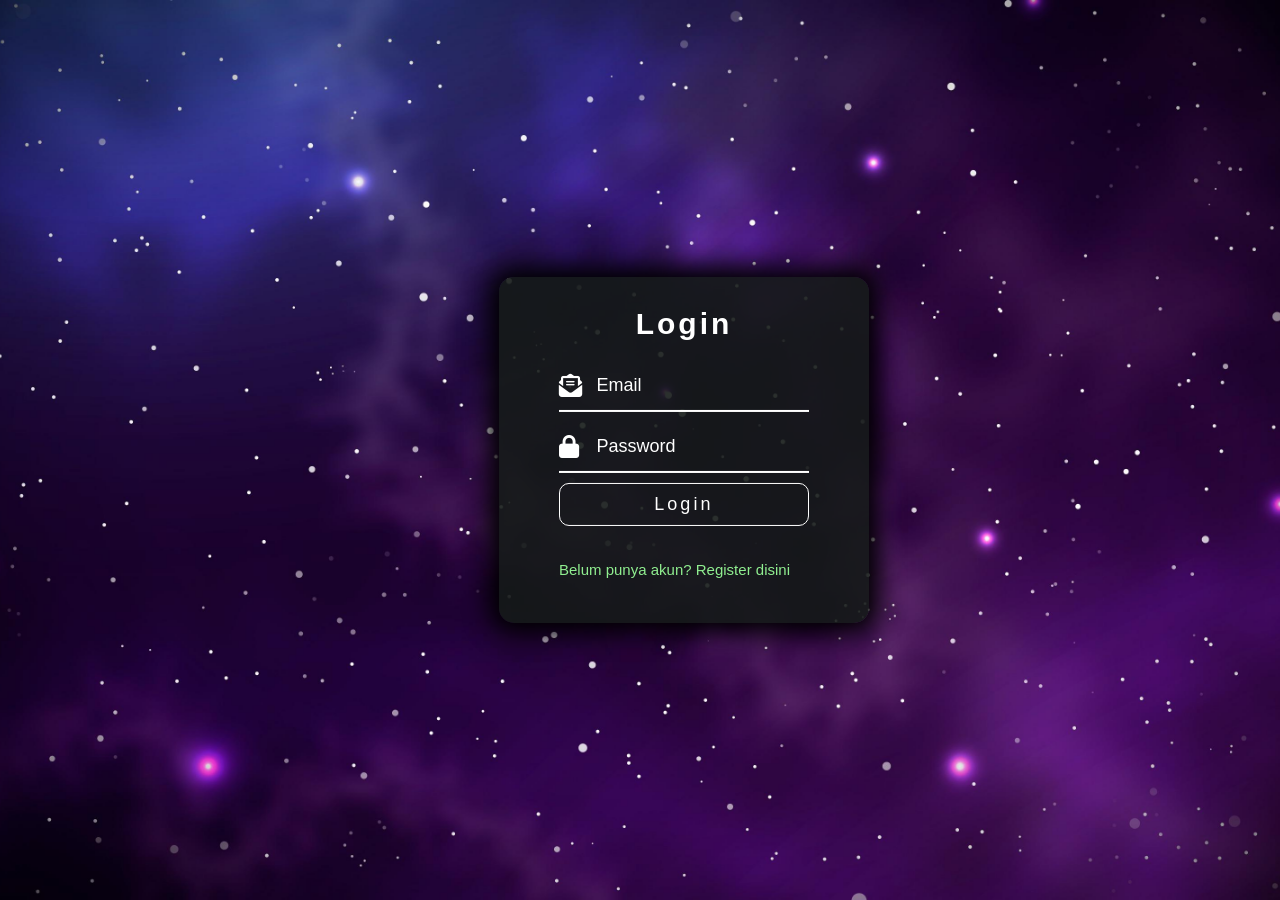
<file: BasisData/login.html>
<!DOCTYPE html>
<html lang="en">
    
<head>
    <meta charset="UTF-8">
    <meta name="viewport" content="width=device-width, initial-scale=1.0">
    <title>Login</title>
    <link rel="stylesheet" href="https://cdnjs.cloudflare.com/ajax/libs/font-awesome/6.5.2/css/all.min.css" integrity="sha512-SnH5WK+bZxgPHs44uWIX+LLJAJ9/2PkPKZ5QiAj6Ta86w+fsb2TkcmfRyVX3pBnMFcV7oQPJkl9QevSCWr3W6A==" crossorigin="anonymous" referrerpolicy="no-referrer" />
    <link rel="stylesheet" href="style.css" media="screen" title="no title">
</head>
<body>
    <div class="input">
        <h1>Login</h1>
        <form action="login.php" method="post">
            <div class="box-input">
                <i class="fas fa-envelope-open-text"></i>
                <input type="text" placeholder="Email" required>
            </div>
            <div class="box-input">
                <i class="fas fa-lock"></i>
                <input type="password" placeholder="Password" required>
            </div>
            <button type="submit" name="login" class="btn-input">Login</button>
            <a href="dashboard.php">
                <div class="bottom">
                    <p>Belum punya akun?
                        <a href="register.html"> Register disini</a>
                    </p>
                </div>
            </a>
        </form>
    </div>
</body>
</html>
</file>
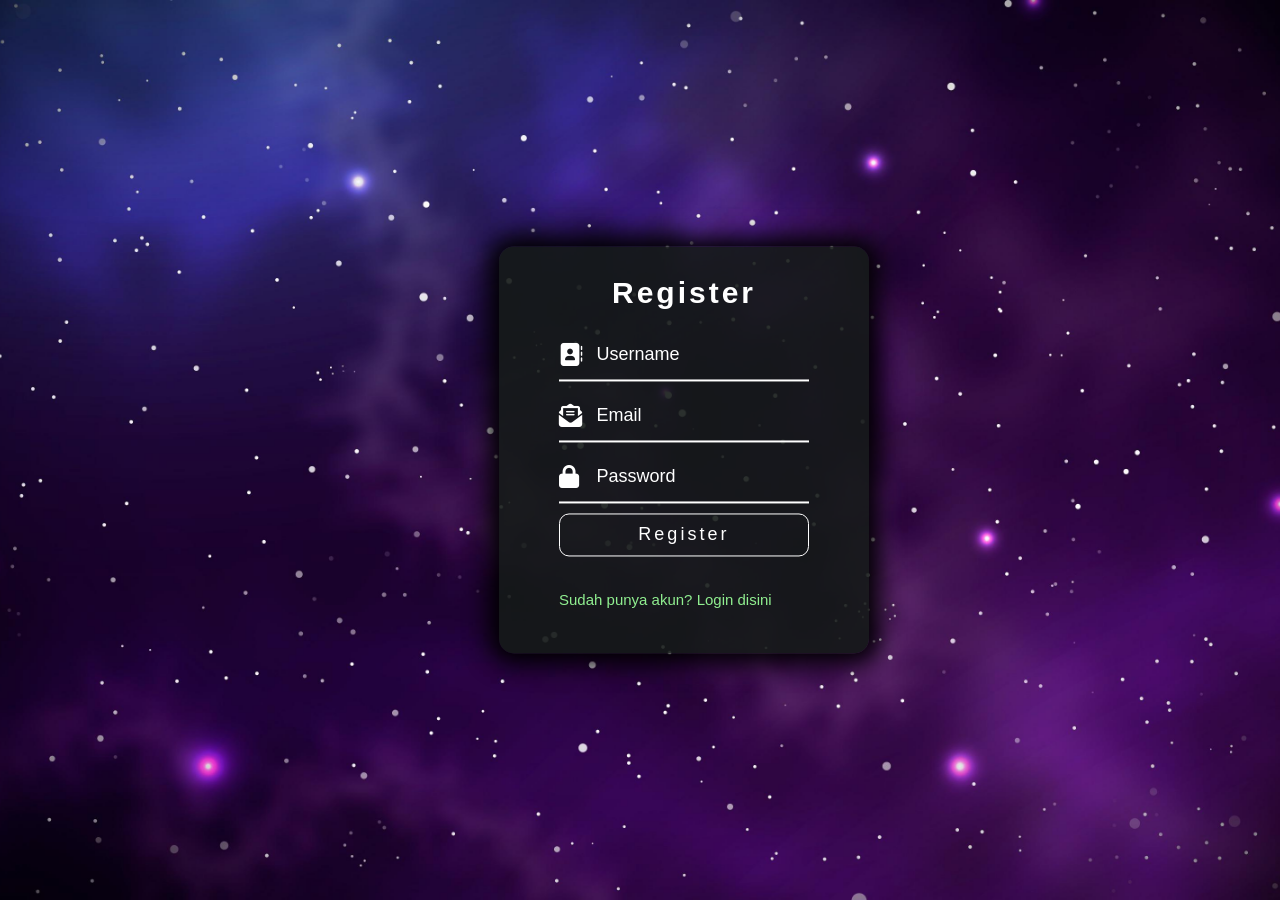
<file: BasisData/register.html>
<!DOCTYPE html>
<html lang="en">
<head>
    <meta charset="UTF-8">
    <meta name="viewport" content="width=device-width, initial-scale=1.0">
    <title>Register</title>
    <link rel="stylesheet" href="https://cdnjs.cloudflare.com/ajax/libs/font-awesome/6.5.2/css/all.min.css" integrity="sha512-SnH5WK+bZxgPHs44uWIX+LLJAJ9/2PkPKZ5QiAj6Ta86w+fsb2TkcmfRyVX3pBnMFcV7oQPJkl9QevSCWr3W6A==" crossorigin="anonymous" referrerpolicy="no-referrer" />
    <link rel="stylesheet" href="style.css" media="screen" title="no title">
</head>
<body>
    <div class="input">
        <h1>Register</h1>
        <form action="register.php" method="post">
            <div class="box-input">
                <i class="fas fa-address-book"></i>
                <input type="text" placeholder="Username">
            </div>
            <div class="box-input">
                <i class="fas fa-envelope-open-text"></i>
                <input type="text" placeholder="Email">
            </div>
            <div class="box-input">
                <i class="fas fa-lock"></i>
                <input type="password" placeholder="Password">
            </div>
            <button type="submit" name="register" class="btn-input">Register</button>
            <a href="dashboard.html">
                <div class="bottom">
                    <p>Sudah punya akun?
                        <a href="login.html"> Login disini</a>
                    </p>
                </div>
            </a>
        </form>
    </div>
</body>
</html>
</file>
<file: BasisData/style.css>
body{
    margin: 0;
    padding: 0;
    background: url(image/background.jpg);
    background-size: cover;
    background-position: center;
    background-repeat: no-repeat;
    background-attachment: fixed;
    font-family: sans-serif;
}

.input{
    position: fixed;
    top: 50%;
    left: 610px;
    transform: translate(-30%, -50%);
    background: rgba(21, 26, 24, 0.9);
    padding: 50px;
    width: 270px;
    box-shadow: 0px 0px 25px 10px black;
    border-radius: 15px;
}

.input h1{
    text-align: center;
    color: white;
    font-size: 30px;
    font-family: sans-serif;
    letter-spacing: 3px;
    padding-top: 0;
    margin-top: -20px;
}

.box-input{
    display: flex;
    justify-content: space-between;
    margin: 10px;
    border-bottom: 2px solid white;
    padding: 8px 0;
}

.box-input i{
    font-size: 23px;
    color: white;
    padding: 5px 0;
}

.box-input input{
    width: 85%;
    padding: 5px 0;
    background: none;
    border: none;
    outline: none;
    color: white;
    font-size: 18px;
}

.box-input input::placeholder{
    color: white;
}

.btn-input .box-input input:hover{
    background: rgba(10, 10, 10, s 0.5);
}

.btn-input{
    margin-left: 10px;
    margin-bottom: 20px;
    background: none;
    border: 1px solid white;
    width: 92.5%;
    padding: 10px;
    color: white;
    font-size: 18px;
    letter-spacing: 3px;
    cursor: pointer;
    transition: all .2s;
    border-radius: 10px;
}

.btn-input:hover{
    background: black;
}

.bottom{
    margin-left: 10px;
    margin-right: 10px;
    margin-bottom: -20px;
}

.bottom p{
    color: white;
    font-size: 15px;
    text-decoration: none;
}

.bottom a{
    color: lightgreen;
    font-size: 15px;
    text-decoration: none;
}

.bottom a:hover{
    text-decoration: underline;
}
</file>
